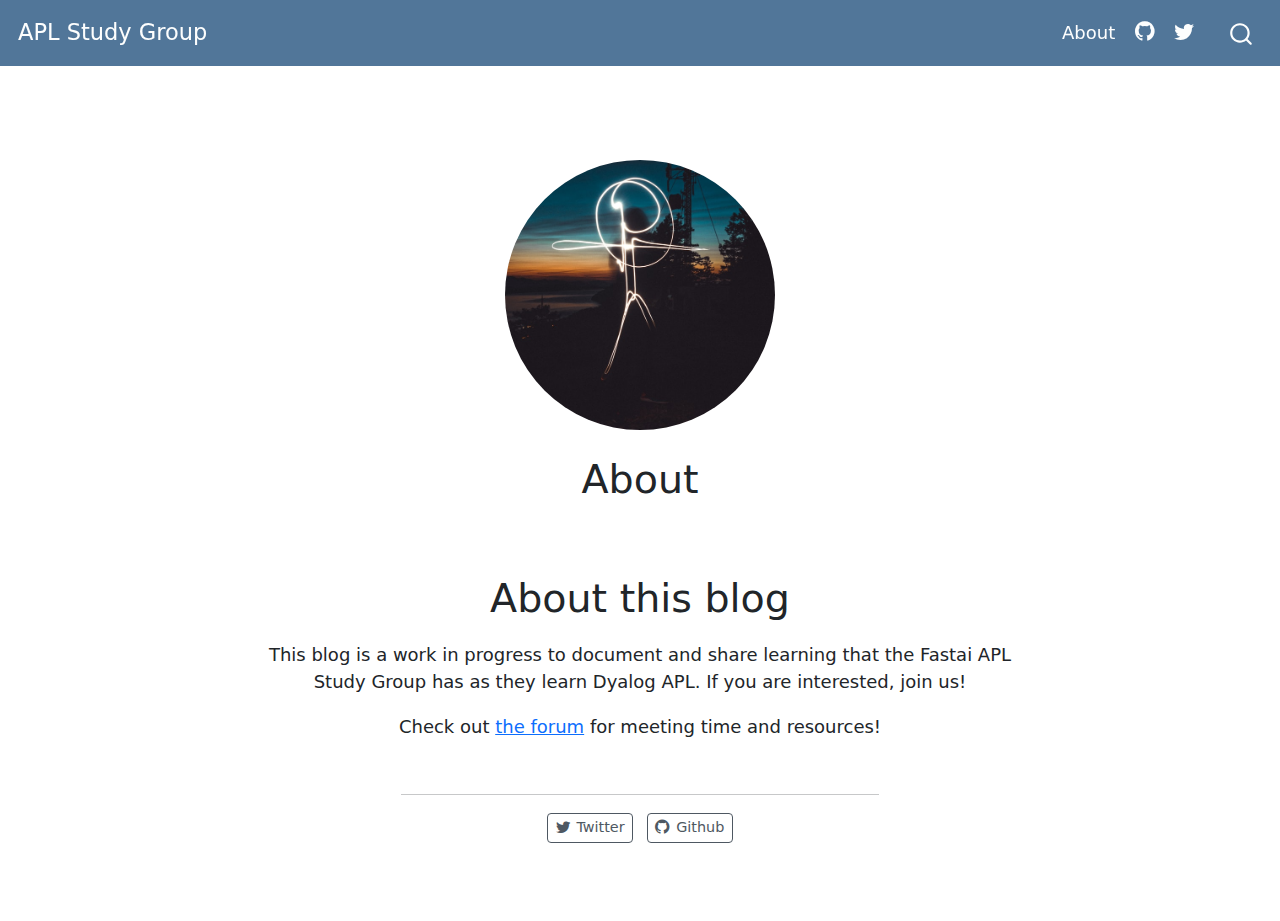
<file: about.html>
<!DOCTYPE html>
<html xmlns="http://www.w3.org/1999/xhtml" lang="en" xml:lang="en"><head>

<meta charset="utf-8">
<meta name="generator" content="quarto-0.9.654">

<meta name="viewport" content="width=device-width, initial-scale=1.0, user-scalable=yes">


<title>APL Study Group - About</title>
<style>
code{white-space: pre-wrap;}
span.smallcaps{font-variant: small-caps;}
span.underline{text-decoration: underline;}
div.column{display: inline-block; vertical-align: top; width: 50%;}
div.hanging-indent{margin-left: 1.5em; text-indent: -1.5em;}
ul.task-list{list-style: none;}
</style>


<script src="site_libs/quarto-nav/quarto-nav.js"></script>
<script src="site_libs/quarto-nav/headroom.min.js"></script>
<script src="site_libs/clipboard/clipboard.min.js"></script>
<script src="site_libs/quarto-search/autocomplete.umd.js"></script>
<script src="site_libs/quarto-search/fuse.min.js"></script>
<script src="site_libs/quarto-search/quarto-search.js"></script>
<meta name="quarto:offset" content="./">
<script src="site_libs/quarto-html/quarto.js"></script>
<script src="site_libs/quarto-html/popper.min.js"></script>
<script src="site_libs/quarto-html/tippy.umd.min.js"></script>
<link href="site_libs/quarto-html/tippy.css" rel="stylesheet">
<link href="site_libs/quarto-html/quarto-syntax-highlighting.css" rel="stylesheet" id="quarto-text-highlighting-styles">
<script src="site_libs/bootstrap/bootstrap.min.js"></script>
<link href="site_libs/bootstrap/bootstrap-icons.css" rel="stylesheet">
<link href="site_libs/bootstrap/bootstrap.min.css" rel="stylesheet">
<script id="quarto-search-options" type="application/json">{
  "location": "navbar",
  "copy-button": false,
  "collapse-after": 3,
  "panel-placement": "end",
  "type": "overlay",
  "limit": 20,
  "language": {
    "search-no-results-text": "No results",
    "search-matching-documents-text": "matching documents",
    "search-copy-link-title": "Copy link to search",
    "search-hide-matches-text": "Hide additional matches",
    "search-more-match-text": "more match in this document",
    "search-more-matches-text": "more matches in this document",
    "search-clear-button-title": "Clear",
    "search-detached-cancel-button-title": "Cancel",
    "search-submit-button-title": "Submit"
  }
}</script>


<link rel="stylesheet" href="styles.css">
</head>

<body class="nav-fixed fullcontent">

<div id="quarto-search-results"></div>
  <header id="quarto-header" class="headroom fixed-top">
    <nav class="navbar navbar-expand-lg navbar-dark ">
      <div class="navbar-container container-fluid">
      <a class="navbar-brand" href="./index.html">
    <span class="navbar-title">APL Study Group</span>
  </a>
          <button class="navbar-toggler" type="button" data-bs-toggle="collapse" data-bs-target="#navbarCollapse" aria-controls="navbarCollapse" aria-expanded="false" aria-label="Toggle navigation" onclick="if (window.quartoToggleHeadroom) { window.quartoToggleHeadroom(); }">
  <span class="navbar-toggler-icon"></span>
</button>
          <div class="collapse navbar-collapse" id="navbarCollapse">
            <ul class="navbar-nav navbar-nav-scroll ms-auto">
  <li class="nav-item">
    <a class="nav-link active" href="./about.html" aria-current="page">About</a>
  </li>  
  <li class="nav-item compact">
    <a class="nav-link" href="https://github.com/fastai/apl-study"><i class="bi bi-github" role="img">
</i> 
 </a>
  </li>  
  <li class="nav-item compact">
    <a class="nav-link" href="https://twitter.com/fastdotai/"><i class="bi bi-twitter" role="img">
</i> 
 </a>
  </li>  
</ul>
              <div id="quarto-search" class="" title="Search"></div>
          </div> <!-- /navcollapse -->
      </div> <!-- /container-fluid -->
    </nav>
</header>
<!-- content -->
<div id="quarto-content" class="quarto-container page-columns page-rows-contents page-layout-article page-navbar">
<!-- sidebar -->
<!-- margin-sidebar -->
    
<!-- main -->
<div class="quarto-about-jolla">
  <img src="profile.jpg" class="about-image
  round " style="height: 15em; width: 15em;">
 <header id="title-block-header" class="quarto-title-block default">
<div class="quarto-title">
<h1 class="title">About</h1>
</div>
<div class="quarto-title-meta">
  </div>
</header><main class="content" id="quarto-document-content">
<section id="about-this-blog" class="level1">
<h1>About this blog</h1>
<p>This blog is a work in progress to document and share learning that the Fastai APL Study Group has as they learn Dyalog APL. If you are interested, join us!</p>
<p>Check out <a href="https://forums.fast.ai/t/apl-array-programming/97188">the forum</a> for meeting time and resources!</p>


</section>
</main> 
  <hr class="about-sep">
   <div class="about-links">
  <a href="https://twitter.com/fastdotai" class="about-link">
    <i class="bi bi-twitter"></i>
     <span class="about-link-text">Twitter</span>
  </a>
  <a href="https://github.com/fastai/apl-study" class="about-link">
    <i class="bi bi-github"></i>
     <span class="about-link-text">Github</span>
  </a>
</div>
</div>
 <!-- /main -->
<script id="quarto-html-after-body" type="application/javascript">
window.document.addEventListener("DOMContentLoaded", function (event) {
  const clipboard = new window.ClipboardJS('.code-copy-button', {
    target: function(trigger) {
      return trigger.previousElementSibling;
    }
  });
  clipboard.on('success', function(e) {
    // button target
    const button = e.trigger;
    // don't keep focus
    button.blur();
    // flash "checked"
    button.classList.add('code-copy-button-checked');
    var currentTitle = button.getAttribute("title");
    button.setAttribute("title", "Copied!");
    setTimeout(function() {
      button.setAttribute("title", currentTitle);
      button.classList.remove('code-copy-button-checked');
    }, 1000);
    // clear code selection
    e.clearSelection();
  });
  function tippyHover(el, contentFn) {
    const config = {
      allowHTML: true,
      content: contentFn,
      maxWidth: 500,
      delay: 100,
      arrow: false,
      appendTo: function(el) {
          return el.parentElement;
      },
      interactive: true,
      interactiveBorder: 10,
      theme: 'quarto',
      placement: 'bottom-start'
    };
    window.tippy(el, config); 
  }
  const noterefs = window.document.querySelectorAll('a[role="doc-noteref"]');
  for (var i=0; i<noterefs.length; i++) {
    const ref = noterefs[i];
    tippyHover(ref, function() {
      let href = ref.getAttribute('href');
      try { href = new URL(href).hash; } catch {}
      const id = href.replace(/^#\/?/, "");
      const note = window.document.getElementById(id);
      return note.innerHTML;
    });
  }
  var bibliorefs = window.document.querySelectorAll('a[role="doc-biblioref"]');
  for (var i=0; i<bibliorefs.length; i++) {
    const ref = bibliorefs[i];
    const cites = ref.parentNode.getAttribute('data-cites').split(' ');
    tippyHover(ref, function() {
      var popup = window.document.createElement('div');
      cites.forEach(function(cite) {
        var citeDiv = window.document.createElement('div');
        citeDiv.classList.add('hanging-indent');
        citeDiv.classList.add('csl-entry');
        var biblioDiv = window.document.getElementById('ref-' + cite);
        if (biblioDiv) {
          citeDiv.innerHTML = biblioDiv.innerHTML;
        }
        popup.appendChild(citeDiv);
      });
      return popup.innerHTML;
    });
  }
});
</script>
</div> <!-- /content -->



</body></html>
</file>
<file: site_libs/quarto-html/tippy.css>
.tippy-box[data-animation=fade][data-state=hidden]{opacity:0}[data-tippy-root]{max-width:calc(100vw - 10px)}.tippy-box{position:relative;background-color:#333;color:#fff;border-radius:4px;font-size:14px;line-height:1.4;white-space:normal;outline:0;transition-property:transform,visibility,opacity}.tippy-box[data-placement^=top]>.tippy-arrow{bottom:0}.tippy-box[data-placement^=top]>.tippy-arrow:before{bottom:-7px;left:0;border-width:8px 8px 0;border-top-color:initial;transform-origin:center top}.tippy-box[data-placement^=bottom]>.tippy-arrow{top:0}.tippy-box[data-placement^=bottom]>.tippy-arrow:before{top:-7px;left:0;border-width:0 8px 8px;border-bottom-color:initial;transform-origin:center bottom}.tippy-box[data-placement^=left]>.tippy-arrow{right:0}.tippy-box[data-placement^=left]>.tippy-arrow:before{border-width:8px 0 8px 8px;border-left-color:initial;right:-7px;transform-origin:center left}.tippy-box[data-placement^=right]>.tippy-arrow{left:0}.tippy-box[data-placement^=right]>.tippy-arrow:before{left:-7px;border-width:8px 8px 8px 0;border-right-color:initial;transform-origin:center right}.tippy-box[data-inertia][data-state=visible]{transition-timing-function:cubic-bezier(.54,1.5,.38,1.11)}.tippy-arrow{width:16px;height:16px;color:#333}.tippy-arrow:before{content:"";position:absolute;border-color:transparent;border-style:solid}.tippy-content{position:relative;padding:5px 9px;z-index:1}
</file>
<file: site_libs/quarto-html/quarto-syntax-highlighting.css>
/* quarto syntax highlight colors */
:root {
  --quarto-hl-ot-color: #003B4F;
  --quarto-hl-at-color: #657422;
  --quarto-hl-ss-color: #20794D;
  --quarto-hl-an-color: #5E5E5E;
  --quarto-hl-fu-color: #4758AB;
  --quarto-hl-st-color: #20794D;
  --quarto-hl-cf-color: #003B4F;
  --quarto-hl-op-color: #5E5E5E;
  --quarto-hl-er-color: #AD0000;
  --quarto-hl-bn-color: #AD0000;
  --quarto-hl-al-color: #AD0000;
  --quarto-hl-va-color: #111111;
  --quarto-hl-bu-color: inherit;
  --quarto-hl-ex-color: inherit;
  --quarto-hl-pp-color: #AD0000;
  --quarto-hl-in-color: #5E5E5E;
  --quarto-hl-vs-color: #20794D;
  --quarto-hl-wa-color: #5E5E5E;
  --quarto-hl-do-color: #5E5E5E;
  --quarto-hl-im-color: #00769E;
  --quarto-hl-ch-color: #20794D;
  --quarto-hl-dt-color: #AD0000;
  --quarto-hl-fl-color: #AD0000;
  --quarto-hl-co-color: #5E5E5E;
  --quarto-hl-cv-color: #5E5E5E;
  --quarto-hl-cn-color: #8f5902;
  --quarto-hl-sc-color: #5E5E5E;
  --quarto-hl-dv-color: #AD0000;
  --quarto-hl-kw-color: #003B4F;
}

/* other quarto variables */
:root {
  --quarto-font-monospace: SFMono-Regular, Menlo, Monaco, Consolas, "Liberation Mono", "Courier New", monospace;
}

pre > code.sourceCode > span {
  color: #003B4F;
}

code span {
  color: #003B4F;
}

code.sourceCode > span {
  color: #003B4F;
}

div.sourceCode,
div.sourceCode pre.sourceCode {
  color: #003B4F;
}

code span.ot {
  color: #003B4F;
}

code span.at {
  color: #657422;
}

code span.ss {
  color: #20794D;
}

code span.an {
  color: #5E5E5E;
}

code span.fu {
  color: #4758AB;
}

code span.st {
  color: #20794D;
}

code span.cf {
  color: #003B4F;
}

code span.op {
  color: #5E5E5E;
}

code span.er {
  color: #AD0000;
}

code span.bn {
  color: #AD0000;
}

code span.al {
  color: #AD0000;
}

code span.va {
  color: #111111;
}

code span.pp {
  color: #AD0000;
}

code span.in {
  color: #5E5E5E;
}

code span.vs {
  color: #20794D;
}

code span.wa {
  color: #5E5E5E;
  font-style: italic;
}

code span.do {
  color: #5E5E5E;
  font-style: italic;
}

code span.im {
  color: #00769E;
}

code span.ch {
  color: #20794D;
}

code span.dt {
  color: #AD0000;
}

code span.fl {
  color: #AD0000;
}

code span.co {
  color: #5E5E5E;
}

code span.cv {
  color: #5E5E5E;
  font-style: italic;
}

code span.cn {
  color: #8f5902;
}

code span.sc {
  color: #5E5E5E;
}

code span.dv {
  color: #AD0000;
}

code span.kw {
  color: #003B4F;
}

.prevent-inlining {
  content: "</";
}

/*# sourceMappingURL=debc5d5d77c3f9108843748ff7464032.css.map */
</file>
<file: styles.css>
/* css styles */
@font-face {
  font-family: aplfont;
  src: url(https://github.com/abrudz/SAX2/raw/master/SAX2.ttf);
}


code {
    font-family: aplfont;
}
</file>
